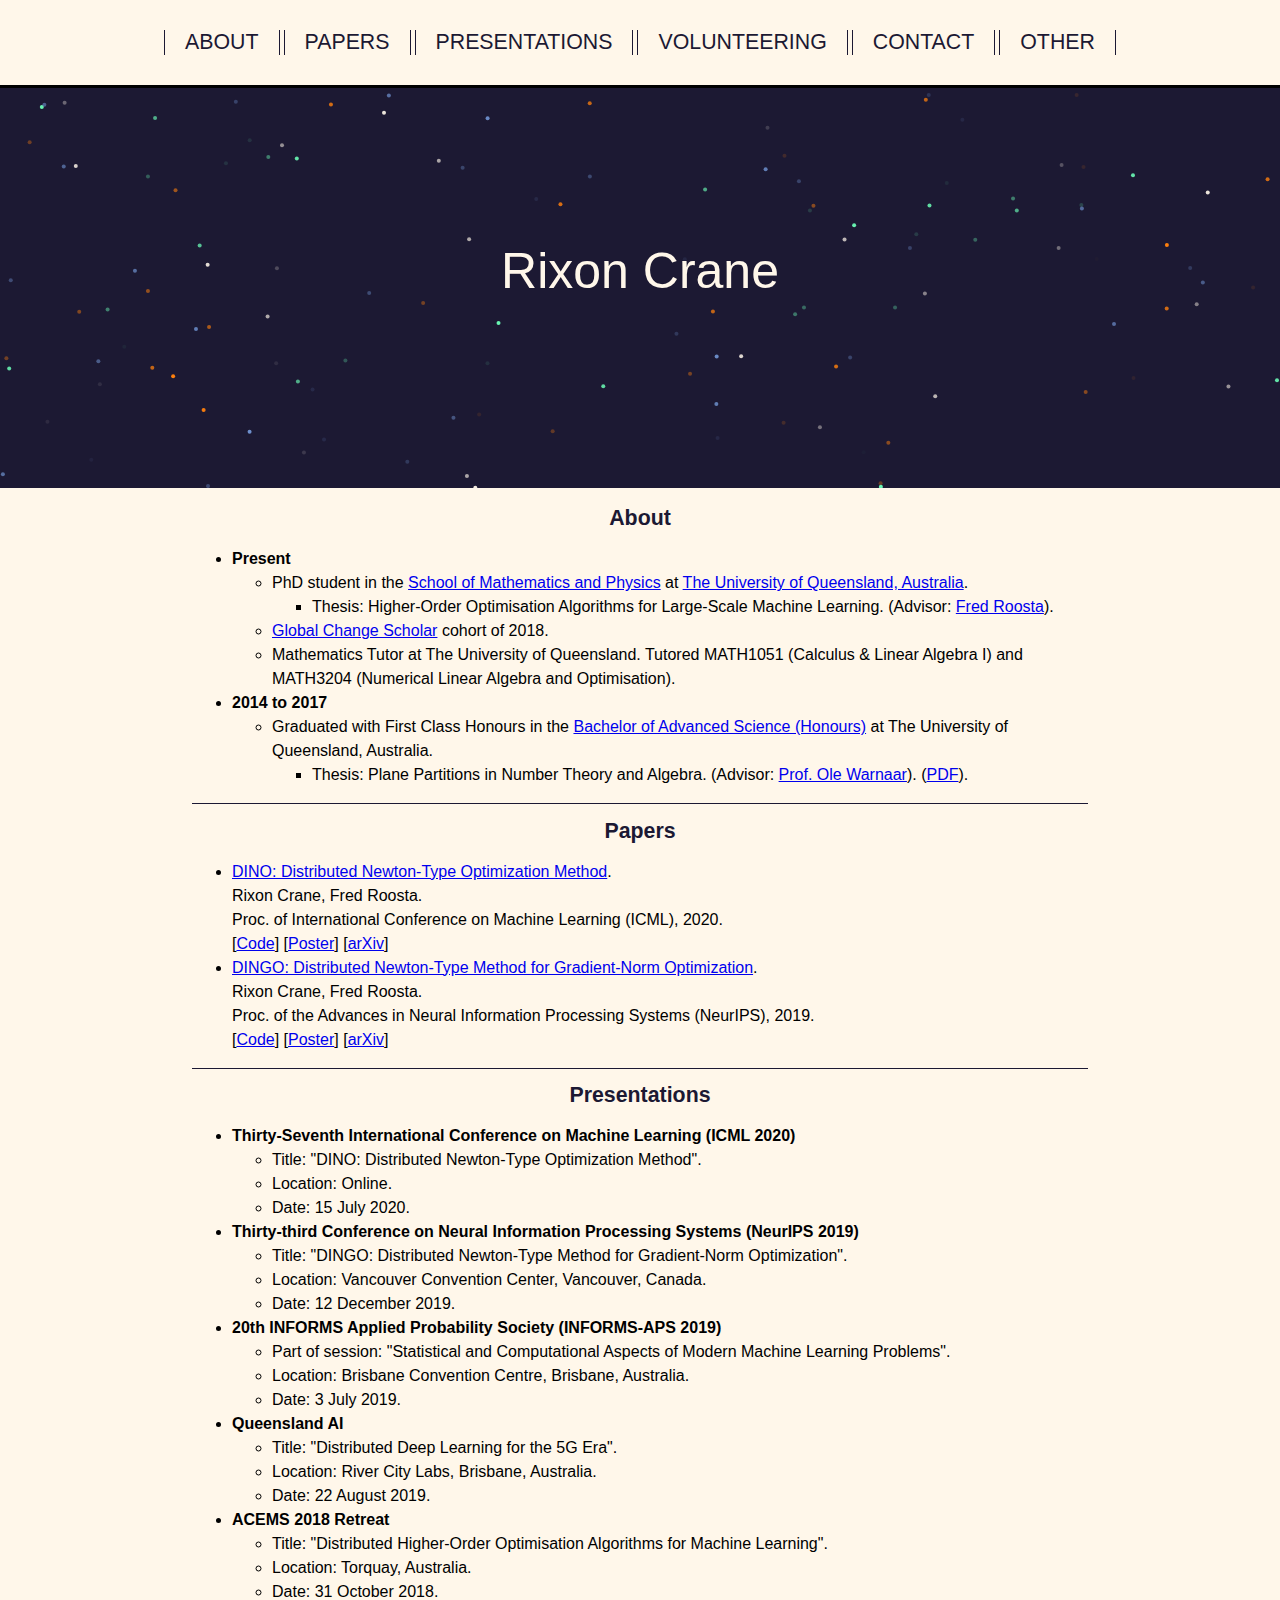
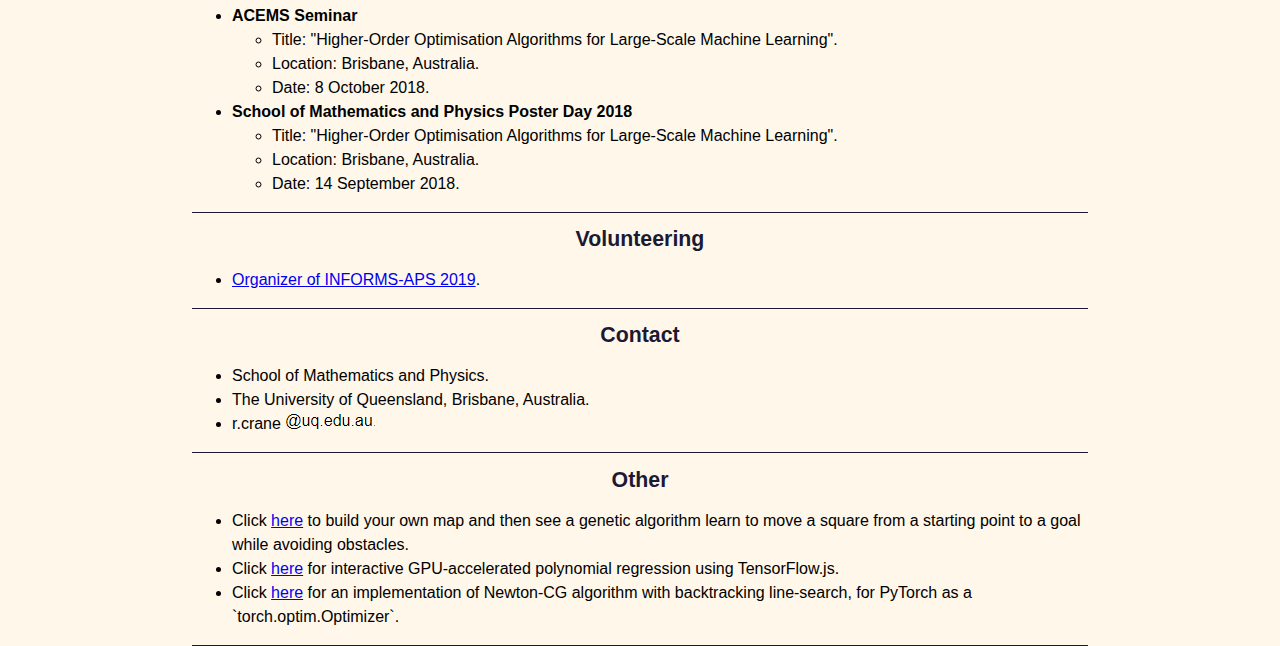
<file: index.html>
<!DOCTYPE html>
<html>
<head>
    <meta charset="utf-8" />
    <title>Rixon Crane</title>
    <link rel="stylesheet" type="text/css" media="screen" href="style.css" />
</head>
<body>
    <header>
        <div id="nav_wrapper">
            <nav>
                <ul>
                    <li><a href="#about"> About </a></li>
                    <li><a href="#papers"> Papers </a></li>
                    <li><a href="#presentations"> Presentations </a></li>
                    <li><a href="#volunteering"> Volunteering </a></li>
                    <li><a href="#contact"> Contact </a></li>
                    <li><a href="#other"> Other </a></li>
                </ul>
            </nav>
        </div>
    </header>
    <section id="showcase">
        <canvas id="home_canvas">
            <script src="home_canvas.js"></script>
        </canvas>
    </section>
    <section class="content">
        <h1 id="about">About</h1>
        <ul>
            <li>
                <b>Present</b>
                <ul>
                    <li>
                        PhD student in the
                        <a href="https://smp.uq.edu.au/">School of Mathematics and Physics</a> 
                        at
                        <a href="https://www.uq.edu.au/">The University of Queensland, Australia</a>.
                        <ul>
                            <li>
                                Thesis: Higher-Order Optimisation Algorithms for Large-Scale Machine Learning.
                                (Advisor: <a href="https://people.smp.uq.edu.au/FredRoosta/">Fred Roosta</a>).
                            </li>
                        </ul>
                    </li>
                    <li>
                        <a href="https://graduate-school.uq.edu.au/current-students/global-change-scholars-program">Global Change Scholar</a> cohort of 2018.
                    </li>
                    <li>
                        Mathematics Tutor at The University of Queensland. Tutored MATH1051 (Calculus & Linear Algebra I) and MATH3204 (Numerical Linear Algebra and Optimisation).
                    </li>
                </ul>
            </li>
            <li>
                <b>2014 to 2017</b>
                <ul>
                    <li>
                        Graduated with First Class Honours in the
                        <a href="https://my.uq.edu.au/programs-courses/program.html?acad_prog=2341">
                        Bachelor of Advanced Science (Honours)</a>
                        at
                        The University of Queensland, Australia.
                        <ul>
                            <li>
                                Thesis: Plane Partitions in Number Theory and Algebra.
                                (Advisor: <a href="https://people.smp.uq.edu.au/OleWarnaar/">Prof. Ole Warnaar</a>).
                                (<a href="Rixon_Crane_Honours_Thesis.pdf">PDF</a>).
                            </li>
                        </ul>
                    </li>
                </ul>
            </li>
        </ul>
    </section>
    <section class="content">
        <h1 id="papers">Papers</h1>
        <ul>
            <li>
                <a href="https://proceedings.icml.cc/book/2020/hash/a012869311d64a44b5a0d567cd20de04">DINO: Distributed Newton-Type Optimization Method</a>.<br>
                Rixon Crane, Fred Roosta.<br>
                Proc. of International Conference on Machine Learning (ICML), 2020.<br>
                [<a href="https://github.com/RixonC/DINO">Code</a>] [<a href="ICML-2020-Poster.pdf">Poster</a>] [<a href="https://arxiv.org/abs/2006.03694">arXiv</a>]
            </li>
            <li>
                <a href="https://papers.nips.cc/paper/9146-dingo-distributed-newton-type-method-for-gradient-norm-optimization.pdf">DINGO: Distributed Newton-Type Method for Gradient-Norm Optimization</a>.<br>
                Rixon Crane, Fred Roosta.<br>
                Proc. of the Advances in Neural Information Processing Systems (NeurIPS), 2019.<br>
                [<a href="https://github.com/RixonC/DINGO">Code</a>] [<a href="DINGO_NeurIPS_Poster.pdf">Poster</a>] [<a href="https://arxiv.org/abs/1901.05134">arXiv</a>]
            </li>
        </ul>
    </section>
    <section class="content">
        <h1 id="presentations">Presentations</h1>
        <ul>
            <li>
                <b>Thirty-Seventh International Conference on Machine Learning (ICML 2020)</b>
                <ul>
                    <li>
                        Title: "DINO: Distributed Newton-Type Optimization Method".
                    </li>
                    <li>
                        Location: Online.
                    </li>
                    <li>
                        Date: 15 July 2020.
                    </li>
                </ul>
            </li>
            <li>
                <b>Thirty-third Conference on Neural Information Processing Systems (NeurIPS 2019)</b>
                <ul>
                    <li>
                        Title: "DINGO: Distributed Newton-Type Method for Gradient-Norm Optimization".
                    </li>
                    <li>
                        Location: Vancouver Convention Center, Vancouver, Canada.
                    </li>
                    <li>
                        Date: 12 December 2019.
                    </li>
                </ul>
            </li>
            <li>
                <b>20th INFORMS Applied Probability Society (INFORMS-APS 2019)</b>
                <ul>
                    <li>
                        Part of session: "Statistical and Computational Aspects of Modern Machine Learning Problems".
                    </li>
                    <li>
                        Location: Brisbane Convention Centre, Brisbane, Australia.
                    </li>
                    <li>
                        Date: 3 July 2019.
                    </li>
                </ul>
            </li>
            <li>
                <b>Queensland AI</b>
                <ul>
                    <li>
                        Title: "Distributed Deep Learning for the 5G Era".
                    </li>
                    <li>
                        Location: River City Labs, Brisbane, Australia.
                    </li>
                    <li>
                        Date: 22 August 2019.
                    </li>
                </ul>
            </li>
            <li>
                <b>ACEMS 2018 Retreat</b>
                <ul>
                    <li>
                        Title: "Distributed Higher-Order Optimisation Algorithms for Machine Learning".
                    </li>
                    <li>
                        Location: Torquay, Australia.
                    </li>
                    <li>
                        Date: 31 October 2018.
                    </li>
                </ul>
            </li>
            <li>
                <b>ACEMS Seminar</b>
                <ul>
                    <li>
                        Title: "Higher-Order Optimisation Algorithms for Large-Scale Machine Learning".
                    </li>
                    <li>
                        Location: Brisbane, Australia.
                    </li>
                    <li>
                        Date: 8 October 2018.
                    </li>
                </ul>
            </li>
            <li>
                <b>School of Mathematics and Physics Poster Day 2018</b>
                <ul>
                    <li>
                        Title: "Higher-Order Optimisation Algorithms for Large-Scale Machine Learning".
                    </li>
                    <li>
                        Location: Brisbane, Australia.
                    </li>
                    <li>
                        Date: 14 September 2018.
                    </li>
                </ul>
            </li>
        </ul>
    </section>
    <section class="content">
        <h1 id="volunteering">Volunteering</h1>
        <ul>
            <li>
                <a href="https://informs-aps.smp.uq.edu.au/full-program.pdf">Organizer of INFORMS-APS 2019</a>.
            </li>
        </ul>
    </section>
    <section class="content">
        <h1 id="contact">Contact</h1>
        <ul>
            <li>
                School of Mathematics and Physics.
            </li>
            <li>
                The University of Queensland, Brisbane, Australia.
            </li>
            <li>
                r.crane <img src="address.PNG" align="top">
            </li>
        </ul>
    </section>
    <section class="content">
        <h1 id="other">Other</h1>
        <ul>
            <li>
                Click <a href="https://rixonc.github.io/Genetic-Algorithm/">here</a> to build your own map
                and then see a genetic algorithm learn to move a square from a starting point to a goal
                while avoiding obstacles.
            </li>
            <li>
                Click <a href="https://rixonc.github.io/Polynomial-Regression/">here</a> for 
                interactive GPU-accelerated polynomial regression using TensorFlow.js.
            </li>
            <li>
                Click <a href="https://github.com/RixonC/NewtonCG">here</a> for an
                implementation of Newton-CG algorithm with backtracking line-search, 
                for PyTorch as a `torch.optim.Optimizer`.
            </li>
        </ul>
    </section>
</body>
</html>
</file>
<file: style.css>
body{
    margin: 0;
    padding: 0;
    background-color: #FFF7EA;
}

header{
    padding-top: 30px;
    padding-bottom: 30px;
    /* min-height: 60px; */
    border-bottom: 3px solid;
    border-bottom-color: black;
    text-align: center;
}

/* links in header */
header a{
    color: #1C1933;
    text-decoration: none;
    text-transform: uppercase;
    font: 16pt Arial;
}

/* list of links in header */
header ul{
    margin: 0;
    padding: 0;
}

header li{
    /* float: left; */
    display: inline-block;
    padding: 0 20px 0 20px; /* top right bot left */
    border-left: 1pt #1C1933 solid;
    border-right: 1pt #1C1933 solid;
}

header a:hover{
    color: #1C1933;
    font-weight: bold;
}

/* highlight current link */
/* header .highlight, header .current a{
    color: black;
} */

/* home canvas */
#home_canvas{
    border: 0px;
    background-color: #1C1933;
}

/* content */
.content {
    width: 70%;
    margin-left: 15%;
    font: 12pt/1.5 Arial;
    border-bottom: #1C1933 1px solid;
}
.content h1{
    text-align: center;
    font: 16pt Arial;
    font-weight: bold;
    color: #1C1933;
}
</file>
